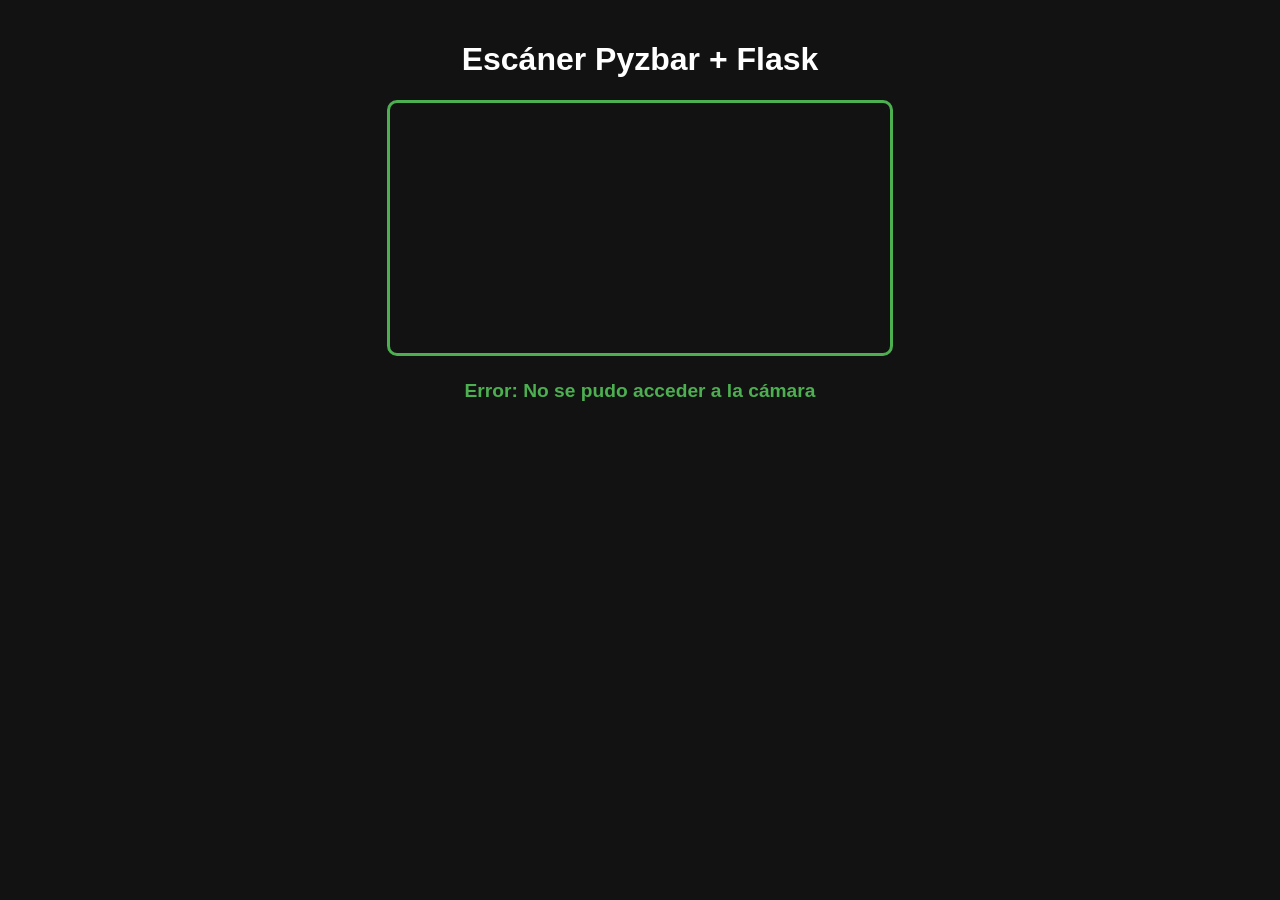
<file: Ejercicio-11/templates/index.html>
<!DOCTYPE html>
<html lang="es">
<head>
    <meta charset="UTF-8">
    <meta name="viewport" content="width=device-width, initial-scale=1.0">
    <title>OpenCV Scanner Universal</title>
    <style>
        body { font-family: sans-serif; background: #121212; color: white; text-align: center; margin: 0; }
        .container { padding: 20px; }
        video { width: 100%; max-width: 500px; border: 3px solid #4CAF50; border-radius: 10px; }
        #log { margin-top: 20px; font-size: 1.2em; color: #4CAF50; font-weight: bold; }
        canvas { display: none; }
    </style>
</head>
<body>
    <div class="container">
        <h1>Escáner Pyzbar + Flask</h1>
        <video id="video" autoplay playsinline></video>
        <div id="log">Buscando código...</div>
        <canvas id="canvas"></canvas>
    </div>

    <script>
        const video = document.getElementById('video');
        const canvas = document.getElementById('canvas');
        const log = document.getElementById('log');

        const constraints = {
            video: { facingMode: "environment" }
        };

        navigator.mediaDevices.getUserMedia(constraints)
            .then(stream => { video.srcObject = stream; })
            .catch(err => { log.innerText = "Error: No se pudo acceder a la cámara"; });

        setInterval(() => {
            if (video.videoWidth === 0) return;

            const context = canvas.getContext('2d');
            canvas.width = video.videoWidth;
            canvas.height = video.videoHeight;
            context.drawImage(video, 0, 0);

            const dataUrl = canvas.toDataURL('image/jpeg', 0.6);

            fetch('/scanner', {
                method: 'POST',
                headers: { 'Content-Type': 'application/json' },
                body: JSON.stringify({ image: dataUrl })
            })
            .then(res => res.json())
            .then(data => {
                if (data.status === "ok") {
                    log.innerText = `Leído: ${data.value}`;

                    if (navigator.vibrate) navigator.vibrate(200);
                }
            });
        }, 600);
    </script>
</body>
</html>
</file>
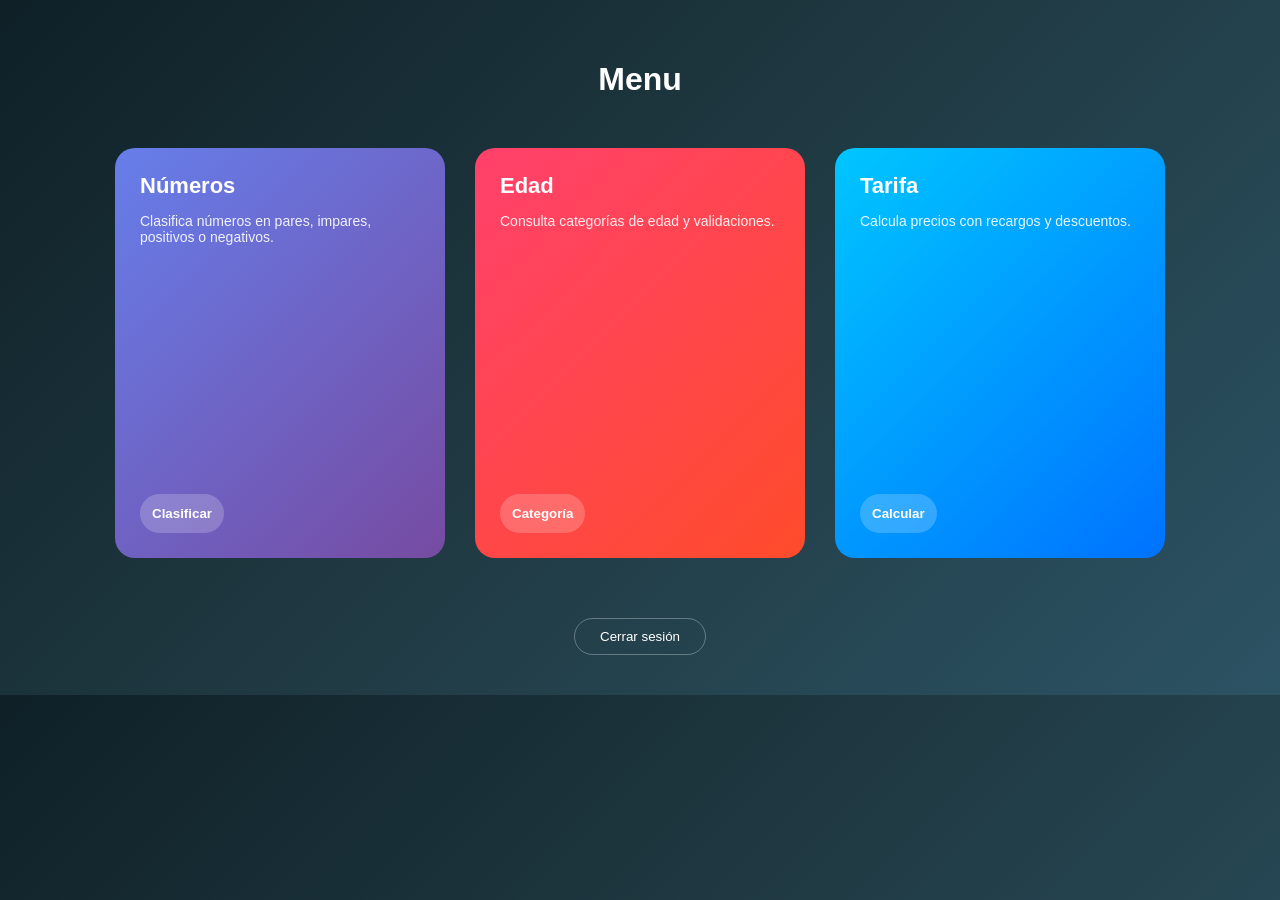
<file: Ejercicio-10/flask_app/templates/menu.html>
<!DOCTYPE html>
<html>
<head>
    <title>Dashboard</title>

    <style>
        body {
            margin: 0;
            font-family: 'Segoe UI', sans-serif;
            background: linear-gradient(135deg, #0f2027, #203a43, #2c5364);
            color: white;
            padding: 40px;
        }

        h1 {
            text-align: center;
            margin-bottom: 50px;
            font-weight: 600;
        }

        .container {
            display: flex;
            justify-content: center;
            gap: 30px;
            flex-wrap: wrap;
        }

        .card {
            width: 280px;
            height: 360px;
            border-radius: 20px;
            padding: 25px;
            display: flex;
            flex-direction: column;
            justify-content: space-between;
            color: white;
            position: relative;
            overflow: hidden;
            transition: 0.4s;
        }

        /* Gradientes distintos por card */
        .card:nth-child(1) {
            background: linear-gradient(135deg, #667eea, #764ba2);
        }

        .card:nth-child(2) {
            background: linear-gradient(135deg, #ff416c, #ff4b2b);
        }

        .card:nth-child(3) {
            background: linear-gradient(135deg, #00c6ff, #0072ff);
        }

        .card:hover {
            transform: translateY(-10px) scale(1.03);
            box-shadow: 0 20px 40px rgba(0,0,0,0.4);
        }

        .card h2 {
            margin: 0;
            font-size: 22px;
        }

        .card p {
            font-size: 14px;
            opacity: 0.9;
        }

        .btn {
            padding: 12px;
            border-radius: 30px;
            border: none;
            background: rgba(255,255,255,0.2);
            color: white;
            font-weight: bold;
            cursor: pointer;
            transition: 0.3s;
        }

        .btn:hover {
            background: white;
            color: black;
        }

        .logout {
            text-align: center;
            margin-top: 60px;
        }

        .logout button {
            background: transparent;
            border: 1px solid rgba(255,255,255,0.3);
            color: white;
            padding: 10px 25px;
            border-radius: 25px;
            cursor: pointer;
        }

        .logout button:hover {
            background: white;
            color: black;
        }
    </style>

</head>
<body>

<h1>Menu</h1>

<div class="container">

    <div class="card">
        <div>
            <h2>Números</h2>
            <p>Clasifica números en pares, impares, positivos o negativos.</p>
        </div>
        <a href="/accion/numeros">
            <button class="btn">Clasificar</button>
        </a>
    </div>

    <div class="card">
        <div>
            <h2>Edad</h2>
            <p>Consulta categorías de edad y validaciones.</p>
        </div>
        <a href="/accion/edad">
            <button class="btn">Categoría</button>
        </a>
    </div>

    <div class="card">
        <div>
            <h2>Tarifa</h2>
            <p>Calcula precios con recargos y descuentos.</p>
        </div>
        <a href="/accion/tarifa">
            <button class="btn">Calcular</button>
        </a>
    </div>

</div>

<div class="logout">
    <a href="/logout">
        <button>Cerrar sesión</button>
    </a>
</div>

</body>
</html>
</file>
